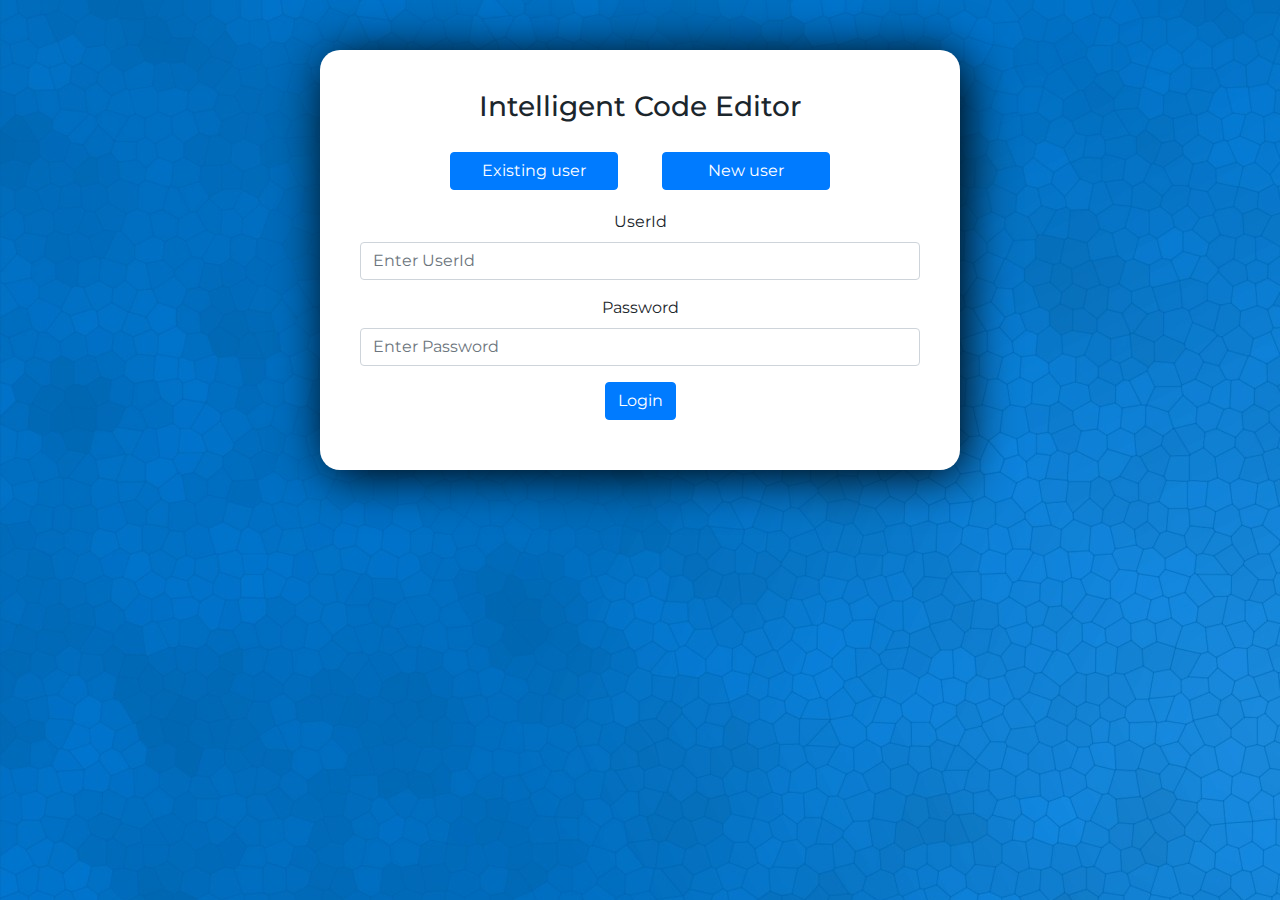
<file: WebContent/index.html>
<!DOCTYPE html>
<html>
  <head>
    <meta
      charset="UTF-8"
      name="viewport"
      content="width=device-width, initial-scale=1.0"
    />
    <title>Intelligent Code Editor</title>
    <link
      rel="stylesheet"
      href="https://stackpath.bootstrapcdn.com/bootstrap/4.4.1/css/bootstrap.min.css"
      integrity="sha384-Vkoo8x4CGsO3+Hhxv8T/Q5PaXtkKtu6ug5TOeNV6gBiFeWPGFN9MuhOf23Q9Ifjh"
      crossorigin="anonymous"
    />
    <link rel="stylesheet" href="style.css" />
  </head>
  <body>
    <div id="card">
      <h3>Intelligent Code Editor</h3>
      <button
        type="button"
        class="btn btn-primary"
        id="mynav"
        onclick="loginPage()"
      >
        Existing user
      </button>
      <button
        type="button"
        class="btn btn-primary"
        id="mynav"
        onclick="signupPage()"
      >
        New user
      </button>
      <div class="form-group">
        <label for="userId">UserId</label>
        <input
          type="text"
          class="form-control"
          id="userId"
          placeholder="Enter UserId"
        />
      </div>
      <div class="form-group">
        <label for="password">Password</label>
        <input
          type="password"
          class="form-control"
          id="password"
          placeholder="Enter Password"
        />
      </div>
      <button onclick="validate()" class="btn btn-primary">Login</button>
      <div id="warning"></div>
    </div>
    <script src="Javascript/script.js"></script>
    <script>
      function validate() {
        var data = {
          userId: '',
          password: ''
        };
        var userId = document.getElementById('userId');
        var password = document.getElementById('password');
        console.log(userId.value, password.value);
        if (userId.value === '') {
          warn('User ID required');
          return;
        }
        if (password.value === '') {
          warn('Password required');
          return;
        }
        data.userId = userId.value;
        data.password = password.value;
        login(data);
      }
      function loginPage() {
        var sample = [{}, {}, {}];
        window.location.href = 'index.html';
      }
      function signupPage() {
        window.location.href = 'signup.html';
      }
      function login(details) {
        fetch('http://localhost:8080/SmartEditor/Login', {
          method: 'post',
          //   mode: 'no-cors',
          headers: { 'content-type': 'application/json' },
          body: JSON.stringify(details)
        })
          .then(res => {
            console.log('Response: ' + res.status);
            if (res.status != 200) {
              throw 'Server error';
            }
            return res.json();
          })
          .then(data => {
            console.log(data);
            if (data === 'true' && details.userId === 'andrew') {
              window.location.href = 'Admin/createTest.html';
              return;
            } else if (data === 'true') {
              window.location.href = 'User/userHome.html';
              return;
            } else {
              throw 'Invalid Credentials';
            }
          })
          .catch(error => {
            warn(error);
          });
      }
    </script>
  </body>
</html>
</file>
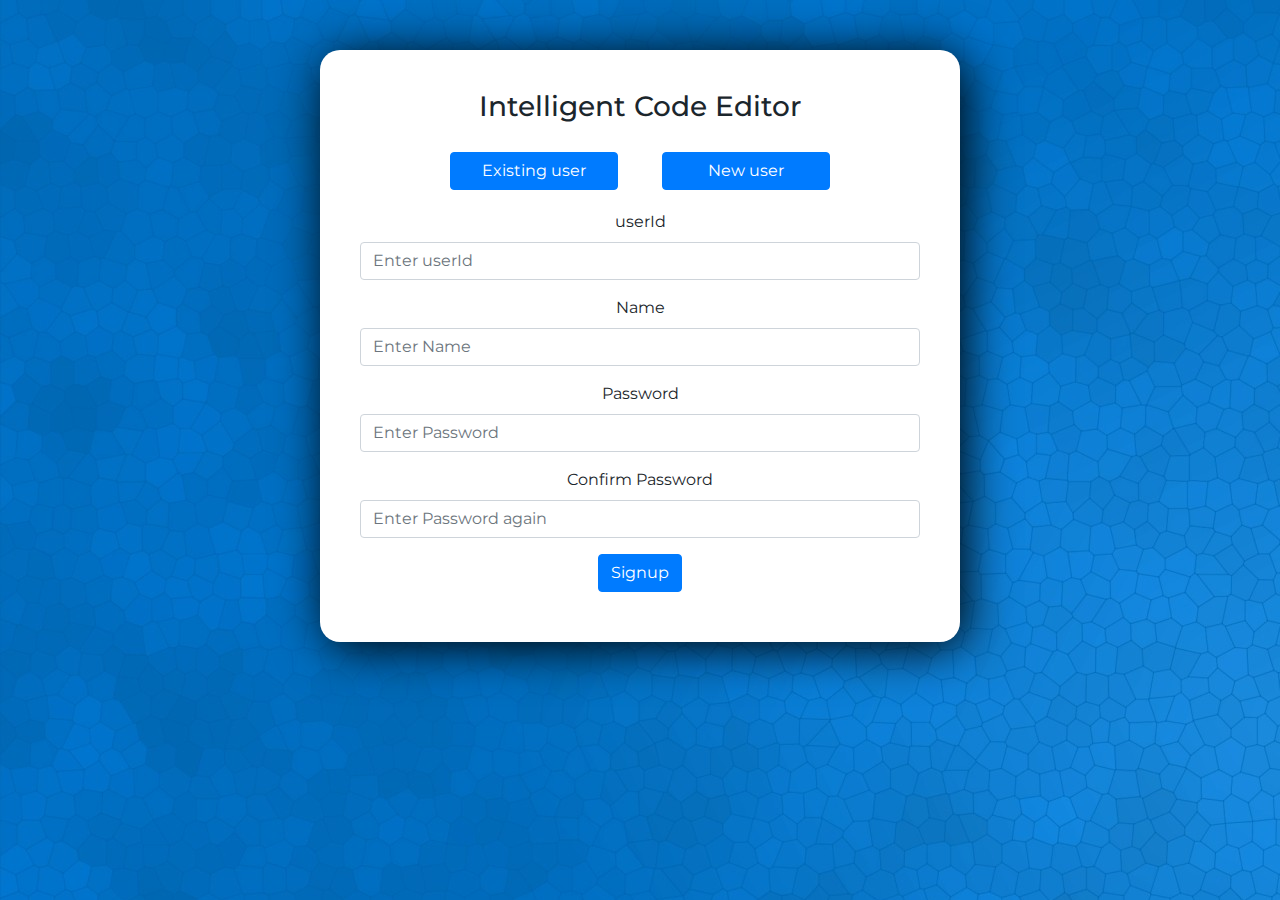
<file: WebContent/signup.html>
<!DOCTYPE html>
<html>
  <head>
    <meta
      charset="UTF-8"
      name="viewport"
      content="width=device-width, initial-scale=1.0"
    />
    <title>Intelligent Code Editor</title>
    <link
      rel="stylesheet"
      href="https://stackpath.bootstrapcdn.com/bootstrap/4.4.1/css/bootstrap.min.css"
      integrity="sha384-Vkoo8x4CGsO3+Hhxv8T/Q5PaXtkKtu6ug5TOeNV6gBiFeWPGFN9MuhOf23Q9Ifjh"
      crossorigin="anonymous"
    />
    <link rel="stylesheet" href="style.css" />
  </head>
  <body>
    <div id="card">
      <h3>Intelligent Code Editor</h3>
      <button
        type="button"
        class="btn btn-primary"
        id="mynav"
        onclick="loginPage()"
      >
        Existing user
      </button>
      <button
        type="button"
        class="btn btn-primary"
        id="mynav"
        onclick="signupPage()"
      >
        New user
      </button>
      <div class="form-group">
        <label for="userId">userId</label>
        <input
          type="text"
          class="form-control"
          id="userId"
          placeholder="Enter userId"
        />
      </div>
      <div class="form-group">
        <label for="userId">Name</label>
        <input
          type="text"
          class="form-control"
          id="name"
          placeholder="Enter Name"
        />
      </div>
      <div class="form-group">
        <label for="password">Password</label>
        <input
          type="password"
          class="form-control"
          id="pass1"
          placeholder="Enter Password"
        />
      </div>
      <div class="form-group">
        <label for="password">Confirm Password</label>
        <input
          type="password"
          class="form-control"
          id="pass2"
          placeholder="Enter Password again"
        />
      </div>
      <button onclick="validate()" class="btn btn-primary">Signup</button>
      <div id="warning"></div>
    </div>
    <script src="Javascript/script.js"></script>
    <script>
      function validate() {
        var data = {
          userId: '',
          userName: '',
          password: ''
        };
        var userId = document.getElementById('userId');
        var userName = document.getElementById('name');
        var pass1 = document.getElementById('pass1');
        var pass2 = document.getElementById('pass2');

        if (userId.value === '') {
          warn('userId required');
          return;
        }
        if (name.value === '') {
          warn('Name required');
          return;
        }
        if (pass1.value === '' || pass2.value === '') {
          warn('Password required');
          return;
        }
        if (pass1.value !== pass2.value) {
          warn('Passwords do not match');
          return;
        }
        data.userId = userId.value;
        data.userName = userName.value;
        data.password = pass2.value;
        signup(data);
      }
      function loginPage() {
        window.location.href = 'index.html';
      }
      function signupPage() {
        window.location.href = 'signup.html';
      }
      function signup(details) {
        fetch('http://localhost:8080/SmartEditor/Signup', {
          method: 'post',
          headers: { 'content-type': 'application/json' },
          body: JSON.stringify(details)
        })
          .then(res => {
            if (res.status !== 200) {
              throw 'Server error';
            }
            return res.json();
          })
          .then(data => {
            console.log(data);
            if (data === 'true') {
              window.location.href = 'User/userHome.html';
              return;
            }
            if (data === 'exists');
            {
              throw 'User already exists';
            }
          })
          .catch(error => {
            warn(error);
          });
      }
    </script>
  </body>
</html>
</file>
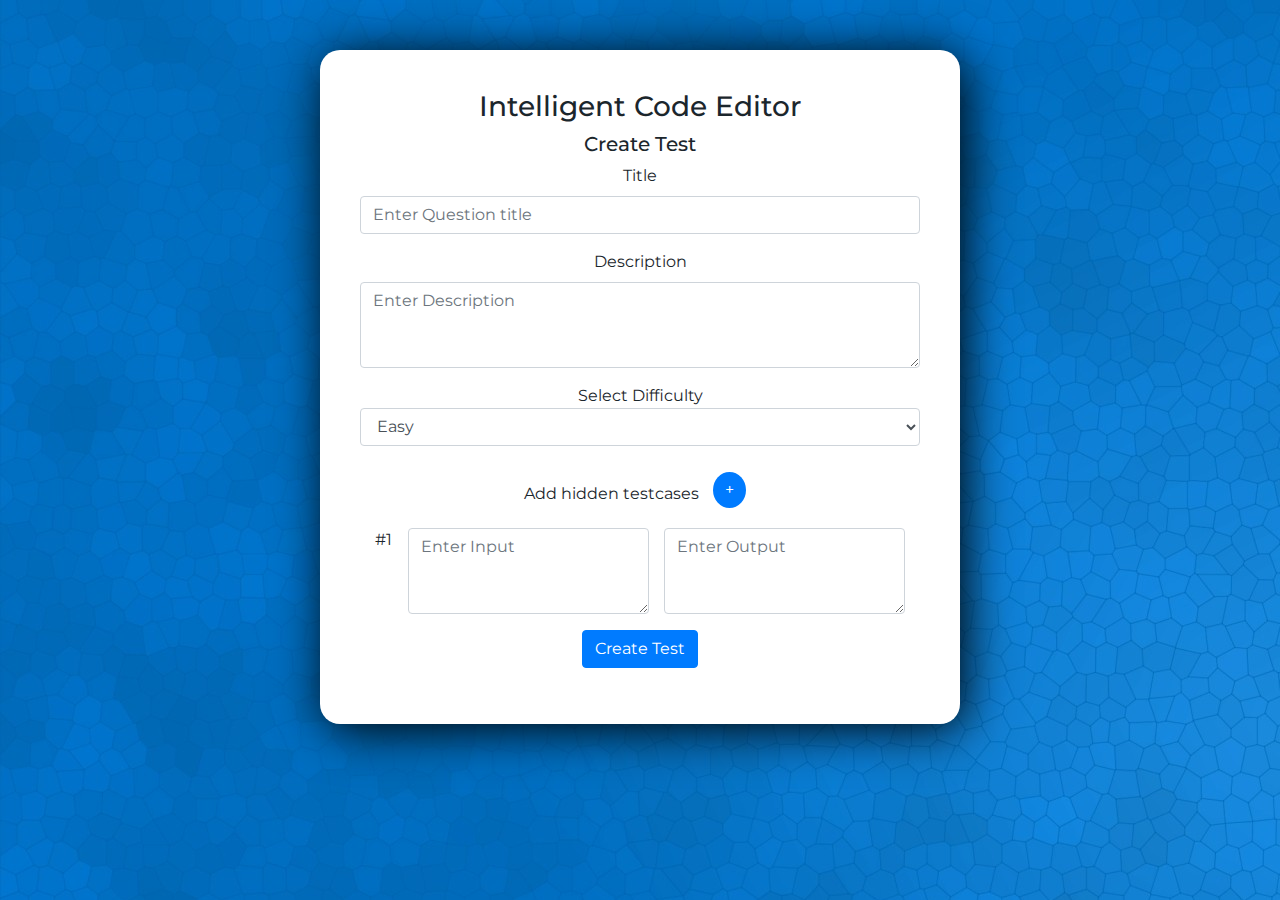
<file: WebContent/Admin/createTest.html>
<!DOCTYPE html>
<html>
  <head>
    <meta
      charset="UTF-8"
      name="viewport"
      content="width=device-width, initial-scale=1.0"
    />
    <title>Intelligent Code Editor</title>
    <link
      rel="stylesheet"
      href="https://stackpath.bootstrapcdn.com/bootstrap/4.4.1/css/bootstrap.min.css"
      integrity="sha384-Vkoo8x4CGsO3+Hhxv8T/Q5PaXtkKtu6ug5TOeNV6gBiFeWPGFN9MuhOf23Q9Ifjh"
      crossorigin="anonymous"
    />
    <link rel="stylesheet" href="../style.css" />

    <style>
      #testcases {
        display: flex;
        justify-content: space-evenly;
      }
      #x {
        border: none;
        margin: 10px;
        margin-bottom: 20px;
        border-radius: 100%;
      }
      #bx {
        margin: 10px;
      }
    </style>
  </head>
  <body>
    <div id="card">
      <h3>Intelligent Code Editor</h3>
      <h5>Create Test</h5>
      <div class="form-group">
        <label for="title">Title</label>
        <input
          type="email"
          class="form-control"
          id="title"
          placeholder="Enter Question title"
        />
      </div>
      <div class="form-group">
        <label for="description">Description</label>
        <textarea
          class="form-control"
          id="description"
          rows="3"
          placeholder="Enter Description"
        ></textarea>
      </div>
      <div id="testcases2">
        Select Difficulty
        <div class="form-group">
          <select class="form-control" name="dificulty" id="difficulty">
            <option value="Easy">Easy</option>
            <option value="Medium">Medium</option>
            <option value="Hard">Hard</option>
          </select>
        </div>
      </div>

      <div id="tc">
        Add hidden testcases
        <button onclick="addTestCase()" id="x" class="btn btn-primary">
          +
        </button>
        <div id="testcases">
          <span>#1</span>
          <div class="form-group">
            <textarea
              class="form-control"
              rows="3"
              id="Input"
              placeholder="Enter Input"
            ></textarea>
          </div>
          <div class="form-group">
            <textarea
              class="form-control"
              rows="3"
              id="Output"
              placeholder="Enter Output"
            ></textarea>
          </div>
        </div>
      </div>
      <button onclick="validate()" class="btn btn-primary">Create Test</button>
      <div class="form-group"></div>
      <div id="warning"></div>
    </div>
    <script src="../Javascript/script.js"></script>
    <script>
      function validate() {
        var data = {
          title: '',
          description: '',
          difficulty: '',
          testcases: []
        };
        var title = document.getElementById('title');
        var description = document.getElementById('description');
        var difficulty = document.getElementById('difficulty');
        var ips = document.querySelectorAll('#Input');
        var ops = document.querySelectorAll('#Output');
        var count = 0;

        if (title.value === '' || description.value === '') {
          warn('Enter all required details.');
          return;
        }
        data.title = title.value;
        data.description = description.value;
        data.difficulty = difficulty.value;
        ips.forEach(ip => {
          if (ip.value === '' || ops[count].value === '') return;
          data.testcases.push({
            input: ip.value,
            output: ops[count].value
          });
          count++;
        });
        console.log(data);

        createQuestion(data);
      }

      function createQuestion(details) {
        fetch('http://localhost:8080/SmartEditor/Test', {
          method: 'post',
          headers: { 'content-type': 'application/json' },
          body: JSON.stringify(details)
        })
          .then(res => {
            if (res.status !== 200) {
              throw 'Server error';
            }
            res.json();
          })
          .then(data => {
            window.alert('Question Created successfully');
            window.location.reload();
          })
          .catch(error => {
            warn(error);
          });
      }
      function addTestCase() {
        var span = document.createElement('span');
        span.innerHTML = '#1';
        var testcase = document.createElement('div');
        testcase.appendChild(span);
        testcase.setAttribute('id', 'testcases');
        var static = ['Input', 'Output'];
        static.forEach(type => {
          testcase.appendChild(addBox(type));
        });
        document.getElementById('tc').appendChild(testcase);
      }

      function addBox(type) {
        var Box = document.createElement('div');
        Box.setAttribute('class', 'form-group');
        var textarea = document.createElement('textarea');
        textarea.setAttribute('class', 'form-control');
        textarea.setAttribute('rows', '3');
        textarea.setAttribute('id', type);
        textarea.setAttribute('placeholder', `Enter ${type}`);
        Box.appendChild(textarea);
        return Box;
      }
    </script>
  </body>
</html>
</file>
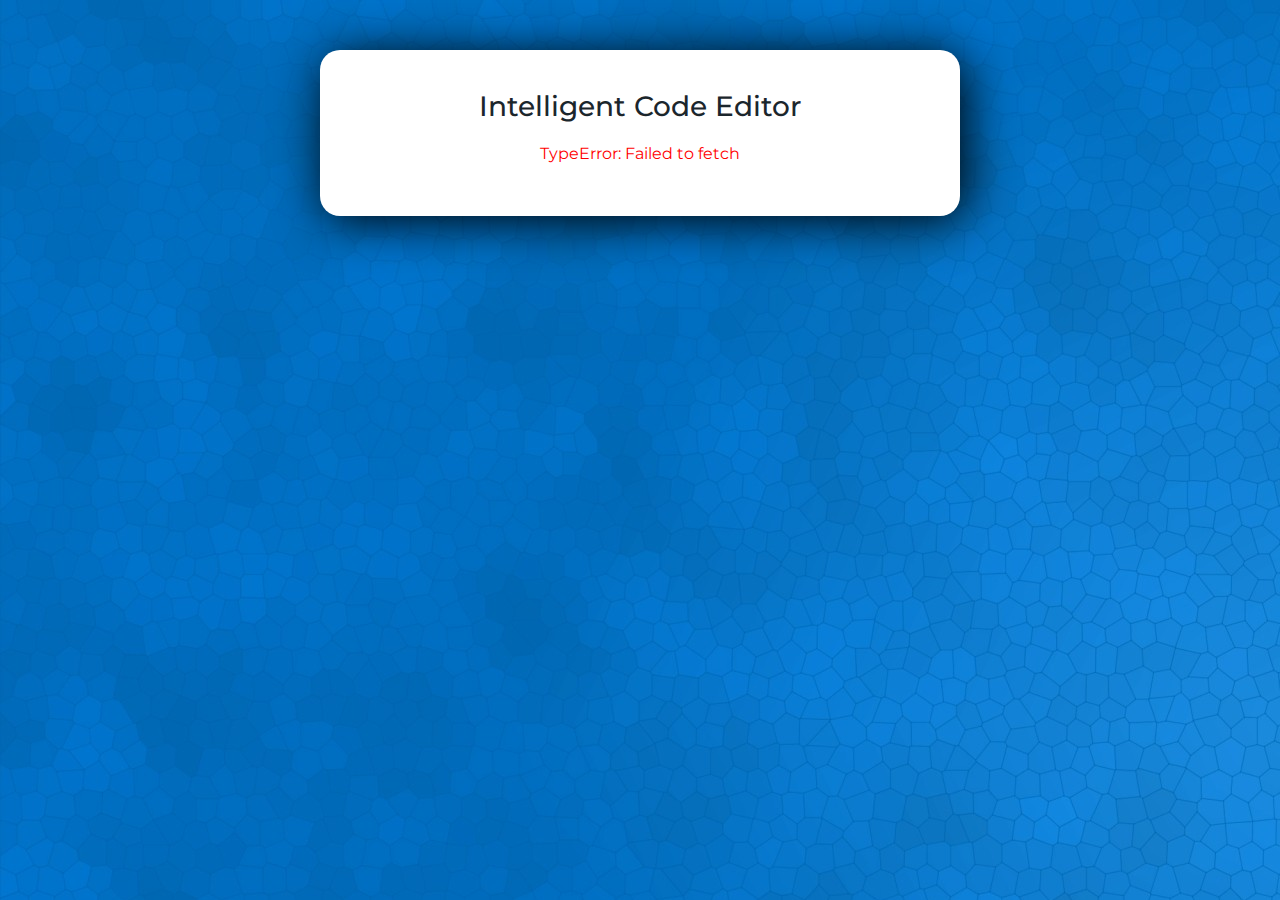
<file: WebContent/User/userHome.html>
<!DOCTYPE html>
<html>
  <head>
    <meta
      charset="UTF-8"
      name="viewport"
      content="width=device-width, initial-scale=1.0"
    />
    <title>Intelligent Code Editor</title>
    <link
      rel="stylesheet"
      href="https://stackpath.bootstrapcdn.com/bootstrap/4.4.1/css/bootstrap.min.css"
      integrity="sha384-Vkoo8x4CGsO3+Hhxv8T/Q5PaXtkKtu6ug5TOeNV6gBiFeWPGFN9MuhOf23Q9Ifjh"
      crossorigin="anonymous"
    />
    <link rel="stylesheet" href="../style.css" />
    <style>
      #questions {
        display: flex;
        justify-content: center;
        flex-wrap: wrap;
      }
      #qs {
        width: 210px;
        padding: 30px 5px;
        margin: 30px;
        background-color: #3072c2;
        color: white;
        border-radius: 10px;
        align-content: center;
      }
      #qs:hover {
        background-color: #275fa3;
        cursor: pointer;
      }
    </style>
  </head>
  <body>
    <div id="card">
      <h3>Intelligent Code Editor</h3>
      <div id="questions"></div>
      <div id="warning"></div>
    </div>
    <script src="../Javascript/script.js"></script>
    <script>
      window.onload = function() {
        fetch('http://localhost:8080/SmartEditor/Test')
          .then(res => {
            if (res.status !== 200) {
              throw 'Unable to fetch questions';
            }
            return res.json();
          })
          .then(data => {
            if (data.length === 0) {
              throw 'No questions found';
            }
            data.forEach(question => {
              var ques = document.createElement('div');
              ques.setAttribute('id', 'qs');
              var title = document.createElement('h5');
              var difficulty = document.createElement('span');
              title.innerHTML = question.testTitle;
              difficulty.innerHTML = question.testDiff;
              ques.appendChild(title);
              ques.appendChild(difficulty);
              document.getElementById('questions').appendChild(ques);
            });
          })
          .catch(error => {
            warn(error);
          });
      };
    </script>
  </body>
</html>
</file>
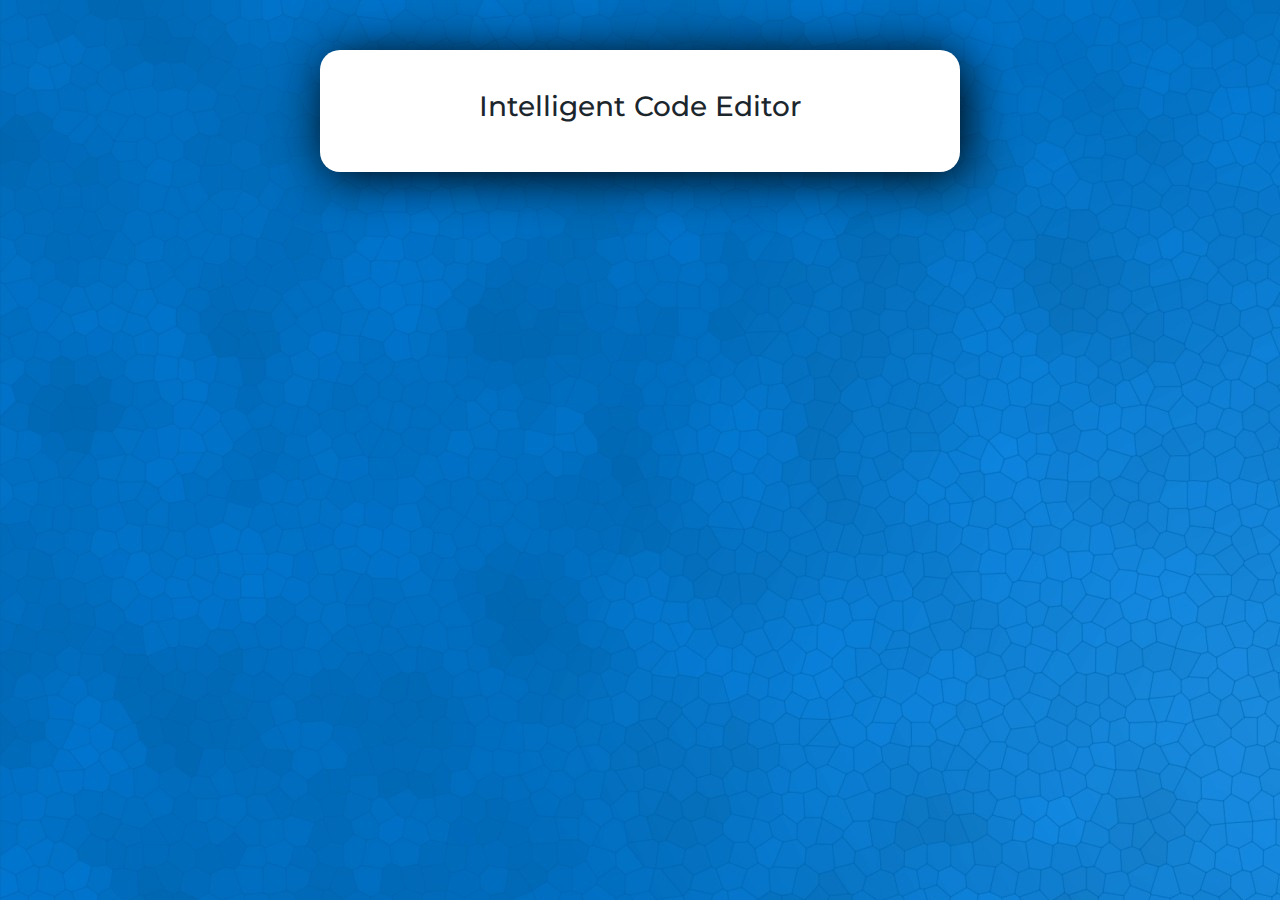
<file: WebContent/User/userTest.html>
<!DOCTYPE html>
<html>
  <head>
    <meta
      charset="UTF-8"
      name="viewport"
      content="width=device-width, initial-scale=1.0"
    />
    <title>Intelligent Code Editor</title>
    <link
      rel="stylesheet"
      href="https://stackpath.bootstrapcdn.com/bootstrap/4.4.1/css/bootstrap.min.css"
      integrity="sha384-Vkoo8x4CGsO3+Hhxv8T/Q5PaXtkKtu6ug5TOeNV6gBiFeWPGFN9MuhOf23Q9Ifjh"
      crossorigin="anonymous"
    />
    <link rel="stylesheet" href="../style.css" />
    <style>
    </style>
  </head>
  <body>
    <div id="card">
      <h3>Intelligent Code Editor</h3>
      <div id="title"></div>
      <div id="description"></div>
      <div id="code"></div>
      
    </div>
    <script src="../Javascript/script.js"></script>
    <script>
      window.onload = function() {
        var testId = localStorage.getItem("testId")
        fetch('http://localhost:8080/SmartEditor/Test/'+testId)
          .then(res => {
            if (res.status !== 200) {
              throw 'Unable to fetch question';
            }
            return res.json();
          })
          .then(data => {
            data.forEach(question => {
              var ques = document.createElement('div');
              ques.setAttribute('id', 'qs');
              var title = document.createElement('h5');
              var difficulty = document.createElement('span');
              title.innerHTML = question.testTitle;
              difficulty.innerHTML = question.testDiff;
              ques.appendChild(title);
              ques.appendChild(difficulty);
              document.getElementById('questions').appendChild(ques);
            });
          })
          .catch(error => {
            warn(error);
          });
      };
    </script>
  </body>
</html>
</file>
<file: WebContent/style.css>
@charset "UTF-8";
@import url('https://fonts.googleapis.com/css?family=Montserrat&display=swap');
body
{
    color: #1b262c;
    font-family: 'Montserrat', sans-serif;
    background-image:url("Images/background.jpg");
}
#warning
{
    margin:10px;
    color:red;
}

#notification
{
    margin: 10px;
    padding: 5px 10px;
    /* background-color: cornsilk; */
    color: green;
}
#mynav
{
    width:30%;
    margin: 20px;
}


#card
{
    padding:40px;
    width:50%;
    margin: auto;
    margin-top: 50px;
    border-radius: 20px;
    box-shadow: 5px 5px 50px black;
    background-color:white;
    text-align: center;
}

@media screen and (max-width: 992px) {
    #card {
      width: 70%;
    }
  }
</file>
